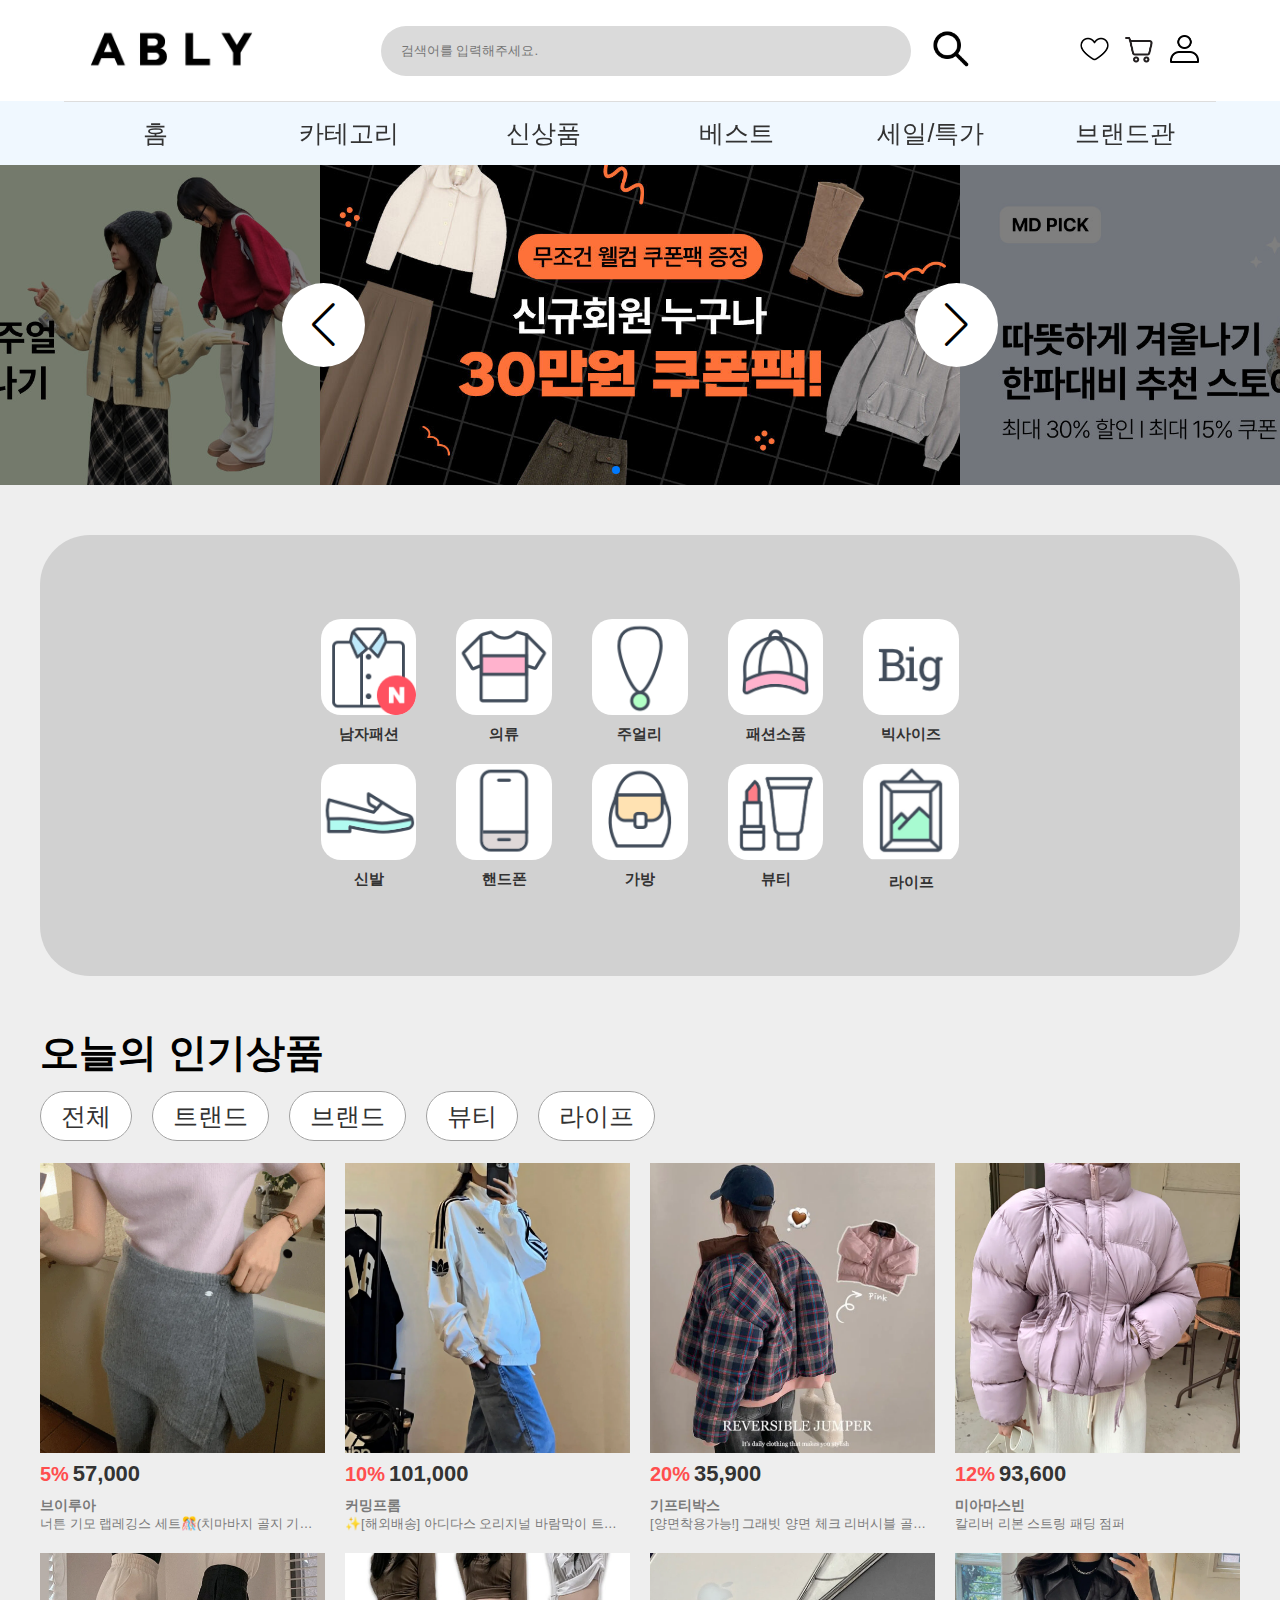
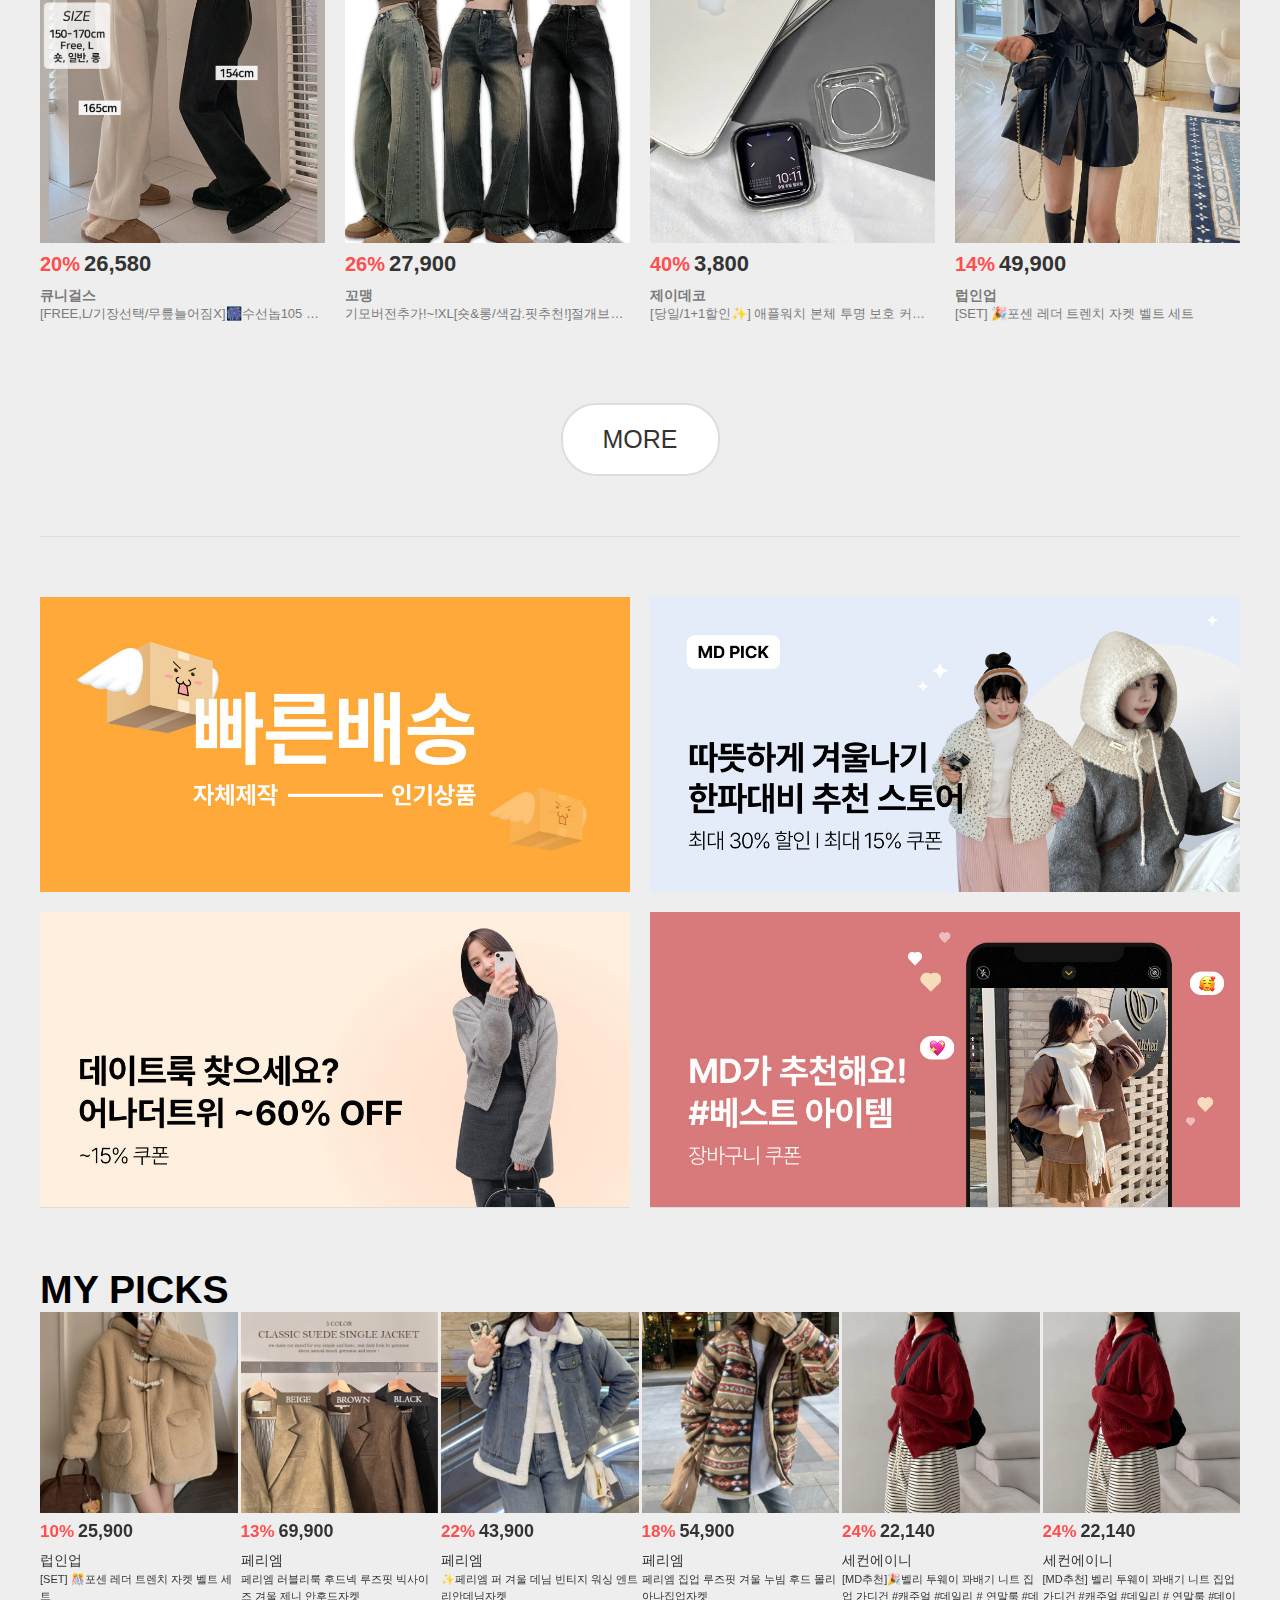
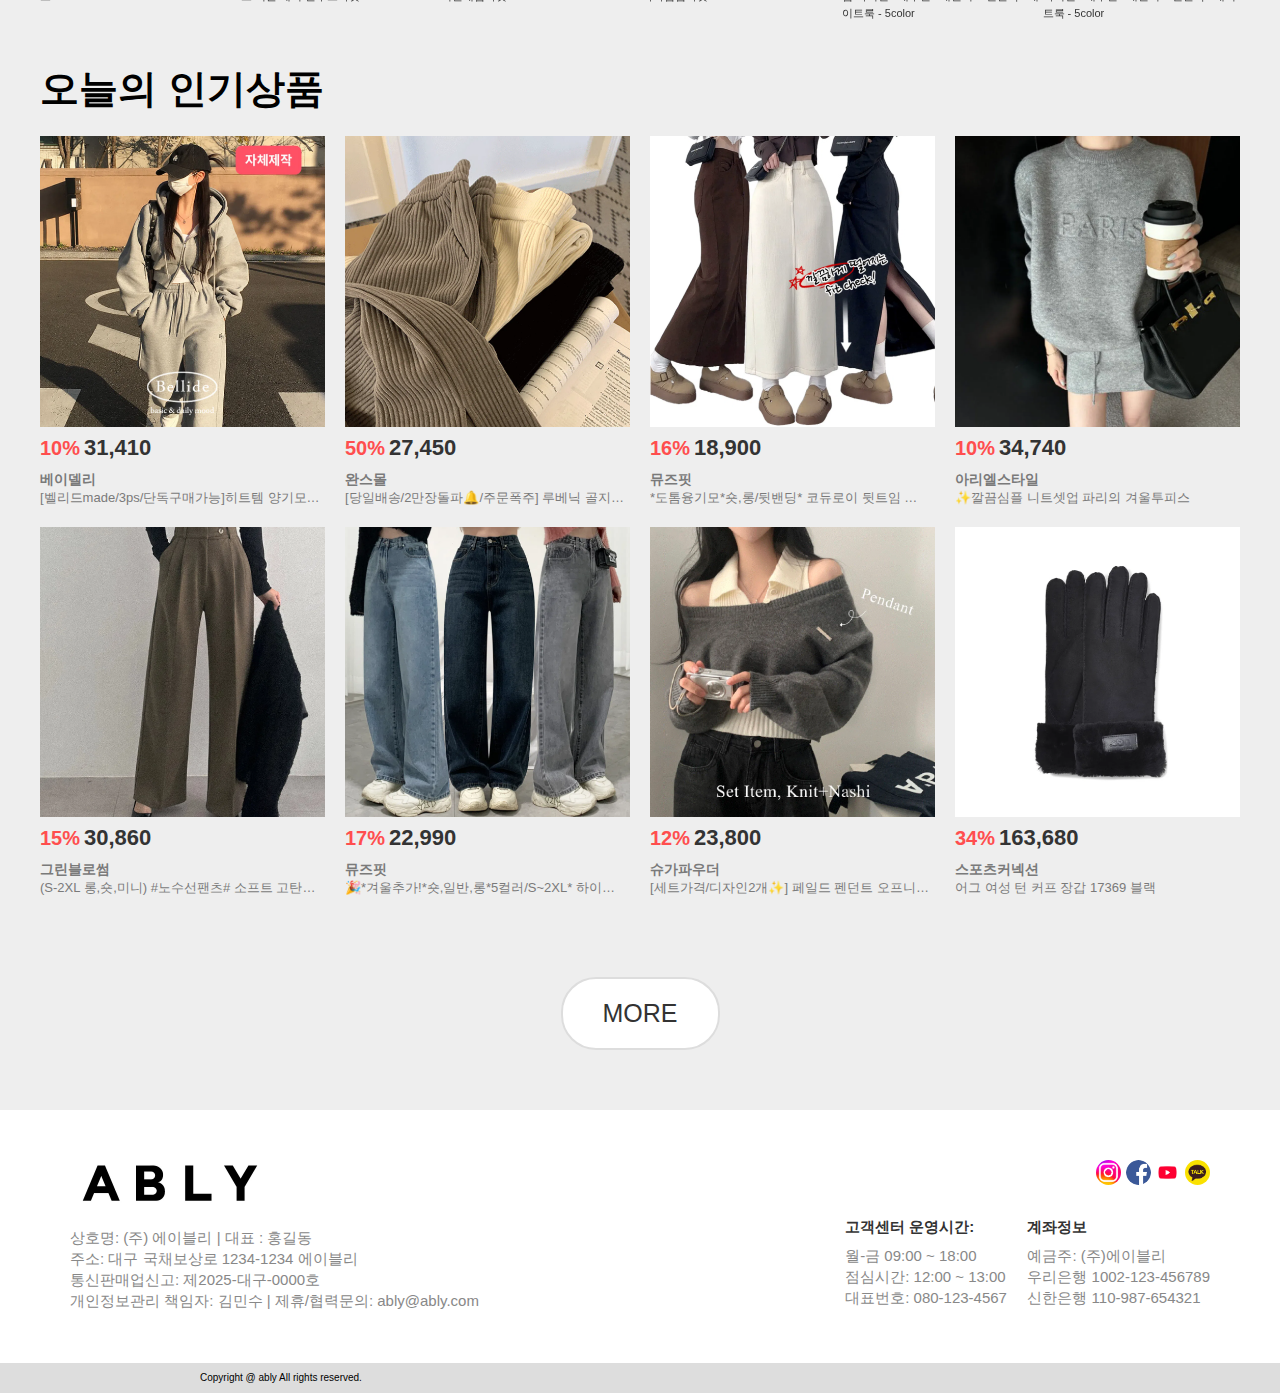
<file: index.html>
<!DOCTYPE html>
<html lang="ko">
  <head>
    <meta charset="UTF-8" />
    <meta name="viewport" content="width=device-width, initial-scale=1.0" />
    <!-- seo 엔진 최적화 -->
    <!-- 웹페이지의 설명을 정의 -->
    <meta name="description" content="alby 홈페이지 만들기 입니다." />
    <!-- 웹페이지와 관련된 키워드를 정의 -->
    <meta name="keywords" content="ably, ably홈쇼핑, ABLY, ably여성의류" />
    <!-- 웹페이지의 저자를 정의  -->
    <meta name="author" content="ably" />
    <!-- 소셜 미디어에서 페이지가 공유될때 사용되는 제목 -->
    <meta property="og:title" content="ably" />
    <!-- 소셜 미디어에서 페이지가 공유될 때 표시되는 사이트 이름 -->
    <meta property="og:site_name" content="ably 웹사이트" />
    <!-- 소셜 미디어에서 페이지가 웹사이트임을 명시 -->
    <meta property="og:type" content="website" />
    <!-- Open Graph 프로토콜에서 사용되는 메타 태그의 속성 중 하나로, 페이지의 간략한 설명을 제공하는 데 사용 -->
    <!-- 소셜 미디어에서 공유될 때 사용되는 URL -->
    <meta property="og:url" content="https://jungyuri-456.github.io/ably_project/" />
    <!-- 소셜 미디어에서 페이지가 공유될 때 표시되는 이미지 -->
    <meta property="og:image" content="https://jungyuri-456.github.io/ably_project/images/logo%201.png" />
    <!-- 소셜 미디어에서 페이지가 공유될 때 사용되는설명 -->
    <meta property="og:description" content="ably 웹사이트입니다." />
    <link rel="stylesheet" href="css/swiper.css" />
    <link rel="stylesheet" href="css/main.css" />
    <link rel="icon" type="image/png" href="images/unnamed.png" sizes="32x32" />


    <!-- Link Swiper's CSS -->
    <link rel="stylesheet" href="https://cdn.jsdelivr.net/npm/swiper@11/swiper-bundle.min.css" />
    <link rel="stylesheet" href="css/responsive.css">
    <!-- Swiper JS -->
    <script src="https://cdn.jsdelivr.net/npm/swiper@11/swiper-bundle.min.js"></script>
    <script src="js/main.js"></script>
    <title>ABLY</title>
  </head>
  <body>
    <!-- 전체 -->
    <div class="wrap">
      <!-- 상단 -->
      <div class="top">
        <div class="top-innder">
          <!-- 최상단 -->
          <div class="topFisrt">
            <!-- 로고 -->
            <div class="logo">
              <a href="#">
                <img src="images/logo 1.png" alt="로고" />
              </a>
            </div>
            <!-- 검색바 -->
            <div class="find">
              <form class="bar">
                <input type="text" placeholder="검색어를 입력해주세요." />
              </form>
              <div class="glassIcon">
                <a href="#">
                  <img src="images/readingglasses_icon.png" alt="돋보기" />
                </a>
              </div>
            </div>
            <!-- 바로가기 아이콘 -->
            <div class="iconTop">
              <!-- 찜목록 -->
              <div class="heart">
                <a href="#">
                  <img src="images/heart_icon.png" alt="찜목록" />
                </a>
              </div>
              <!-- 장바구니 -->
              <div class="cart">
                <a href="#">
                  <img src="images/cart_icon.png" alt="장바구니" />
                </a>
              </div>
              <!-- 마이페이지 -->
              <div class="man">
                <a href="#">
                  <img src="images/man_icon.png" alt="마이페이지" />
                </a>
              </div>
              <div class="hambuger">
                <a href="#">
                  <img src="images/free-icon-hamburger-7710488.png" alt="햄버거바">
                </a>
              </div>
            </div>
          </div>
          <!-- 네비게이션 바 -->
          <nav class="topSecond">
            <ul class="bgn">
              <li>
                <a href="#">홈</a>
                <ul class="bgn_2">
                  <li><a href="#">아우터</a></li>
                  <li><a href="#">상의</a></li>
                  <li><a href="#">하의</a></li>
                  <li><a href="#">원피스</a></li>
                  <li><a href="#">신발</a></li>
                  <li><a href="#">가방</a></li>
                  <li><a href="#">액세서리</a></li>
              </ul></li>
              <li><a href="#">카테고리</a>
                <ul class="bgn_2">
                  <li><a href="#">스타일링 추천</a></li>
                  <li><a href="#">테마별 추천</a></li>
                  <li><a href="#">가격대별 추천</a></li>
                  <li><a href="#">트렌드 컬렉션</a></li>
                </ul>
              </li>
              <li><a href="#">신상품</a>
                <ul class="bgn_2">
                  <li><a href="#">이번 주 신상</a></li>
                  <li><a href="#">시즌 신상</a></li>
                  <li><a href="#">셀럽 추천 신상</a></li>
                  <li><a href="#">인기 브랜드 신상품</a></li>
                  <li><a href="#">유니크 아이템</a></li>
                </ul>
              </li>
              <li><a href="#">베스트</a>
                <ul class="bgn_2">
                  <li><a href="#">주간 베스트</a></li>
                  <li><a href="#">리뷰 베스트</a></li>
                  <li><a href="#">SNS 핫템</a></li>
                  <li><a href="#">카테고리 베스트</a></li>
                  <li><a href="#">판매량 베스트</a></li>
                </ul></li>
              <li><a href="#">세일/특가</a>
                <ul class="bgn_2">
                  <li><a href="#">타임 세일</a></li>
                  <li><a href="#">타임오프 세일</a></li>
                  <li><a href="#">한정수량 특가</a></li>
                  <li><a href="#">1 + 1 기획전</a></li>
                  <li><a href="#">추가 할인 쿠폰적용 상품</a></li>
                </ul></li>
              <li><a href="#">브랜드관</a>
                <ul class="bgn_2">
                  <li><a href="#">인기 브랜드</a></li>
                  <li><a href="#">신규 브랜드</a></li>
                  <li><a href="#">디자이너 브랜드</a></li>
                  <li><a href="#">에이블리 독점 브랜드</a></li>
                  <li><a href="#">해외 브랜드</a></li>
                </ul></li>
            </ul>
          </nav>
        </div>
      </div>
      <!-- 광고배너 -->
      <div class="swiper addSwiper">
        <ul class="swiper-wrapper">
          <li class="swiper-slide">
            <img src="images/banner/banner_1.jpg" alt="배너1" />
          </li>
          <li class="swiper-slide">
            <img src="images/banner/banner_3.jpg" alt="배너2" />
          </li>
          <li class="swiper-slide">
            <img src="images/banner/banner_4.jpg" alt="배너3" />
          </li>
          <li class="swiper-slide">
            <img src="images/banner/banner_5.jpg" alt="배너3" />
          </li>
          <li class="swiper-slide">
            <img src="images/banner/banner_6.jpg" alt="배너3" />
          </li>
          <li class="swiper-slide">
            <img src="images/banner/banner_7.jpg" alt="배너3" />
          </li>
        </ul>
        <div class="swiper-button-next"></div>
        <div class="swiper-button-prev"></div>
        <div class="swiper-pagination"></div>
      </div>
      <!-- 메인버튼 -->
      <div class="inner">
        <div class="mainButton">
          <ul class="line1">
            <li>
              <a href="#">
                <img src="images/button/shortcut_image_1676511639199031.png" alt="1" />
                <span>남자패션</span>
              </a>
            </li>
            <li>
              <a href="#">
                <img src="images/button/icon_category_top.png" alt="2" />
                <span>의류</span>
              </a>
            </li>
            <li>
              <a href="#">
                <img src="images/button/icon_category_jewelry.png" alt="3" />
                <span>주얼리</span>
              </a>
            </li>
            <li>
              <a href="#">
                <img src="images/button/icon_category_accessory.png" alt="4" />
                <span>패션소품</span>
              </a>
            </li>
            <li>
              <a href="#">
                <img src="images/button/icon_category_bigsize.png" alt="5" />
                <span>빅사이즈</span>
              </a>
            </li>
          </ul>
          <ul class="line2">
            <li>
              <a href="#">
                <img src="images/button/icon_category_shoes.png" alt="6" />
                <span>신발</span>
              </a>
            </li>
            <li>
              <a href="#">
                <img src="images/button/icon_category_phone.png" alt="7" />
                <span>핸드폰</span>
              </a>
            </li>
            <li>
              <a href="#">
                <img src="images/button/icon_category_bag.png" alt="8" />
                <span>가방</span>
              </a>
            </li>
            <li>
              <a href="#">
                <img src="images/button/shortcut_image_1644228120710012.png" alt="9" />
                <span>뷰티</span>
              </a>
            </li>
            <li>
              <a href="#">
                <img src="images/button/shortcut_image_1644228144993922.png" alt="5" />
                <span>라이프</span>
              </a>
            </li>
          </ul>
        </div>
      </div>
      <!-- 상품목록 1 -->
      <div class="product1">
        <div class="inner">
          <h2>오늘의 인기상품</h2>
          <div class="category">
            <ul class="list">
              <li><a href="#">전체</a></li>
              <li><a href="#">트랜드</a></li>
              <li><a href="#">브랜드</a></li>
              <li><a href="#">뷰티</a></li>
              <li><a href="#">라이프</a></li>
            </ul>
          </div>
          <div class="picture">
            <ul class="pic_1">
              <li>
                <a href="#">
                  <img src="images/clothes/aa.png" alt="1" />
                <div class="product-txt">
                  <span class="_1">5%</span>
                  <span class="_2">57,000</span>
                  <br />
                  <div class="Sletter">
                    <span class="_3">브이루아</span><br>
                    <span class="_4">너튼 기모 랩레깅스 세트🎊(치마바지 골지 기모레깅스 제깅스 랩스커트 부츠컷)</span>
                  </div>
                  
                 
                </div>
                </a>
              </li>
              <li>
                <a href="#"><img src="images/clothes/bb.png" alt="2" />
                  <div class="product-txt">
                    <span class="_1">10%</span>
                    <span class="_2">101,000</span>
                    <br />
                    <div class="Sletter">
                      <span class="_3">커밍프롬</span><br>
                      <span class="_4">✨[해외배송] 아디다스 오리지널 바람막이 트레포일 자켓 화이트 블랙</span>
                    </div>
                  </div>
                </a>
              </li>
              <li>
                <a href="#"><img src="images/clothes/cc.png" alt="1" />
                  <div class="product-txt">
                    <span class="_1">20%</span>
                    <span class="_2">35,900</span>
                    <br />
                    <div class="Sletter">
                      <span class="_3">기프티박스</span><br>
                      <span class="_4">[양면착용가능!] 그래빗 양면 체크 리버시블 골덴 카라 오버핏 패딩 점퍼</span>
                    </div>
                  </div>
                </a>
              </li>
              <li>
                <a href="#"><img src="images/clothes/dd.png" alt="1" />
                  <div class="product-txt">
                    <span class="_1">12%</span>
                    <span class="_2">93,600 </span>
                    <br />
                    <div class="Sletter">
                      <span class="_3">미아마스빈</span><br>
                      <span class="_4">칼리버 리본 스트링 패딩 점퍼</span>
                    </div>
                  </div>
                </a>
              </li>
            </ul>
            <ul class="pic_2">
              <li>
                <a href="#"><img src="images/clothes/ee.png" alt="1" />
                  <div class="product-txt">
                    <span class="_1">20%</span>
                    <span class="_2">26,580</span>
                    <br />
                    <div class="Sletter">
                      <span class="_3">큐니걸스</span><br>
                      <span class="_4">[FREE,L/기장선택/무릎늘어짐X]🎆수선놉105 융기 모밴딩골지 투웨이팬츠</span>
                    </div>
                  </div>
                </a>
              </li>
              <li>
                <a href="#"><img src="images/clothes/ff.png" alt="2" />
                  <div class="product-txt">
                    <span class="_1">26%</span>
                    <span class="_2">27,900</span>
                    <br />
                    <div class="Sletter">
                      <span class="_3">꼬맹</span>
                      <span class="_4">기모버전추가!~!XL[숏&롱/색감.핏추천!]절개브러쉬 워싱데님와이드 롱팬츠</span>
                    </div>
                  </div>
                </a>
              </li>
              <li>
                <a href="#"><img src="images/clothes/gg.png" alt="1" />
                  <div class="product-txt">
                    <span class="_1">40%</span>
                    <span class="_2">3,800</span>
                    <br>
                    <div class="Sletter">
                      <span class="_3">제이데코</span>
                      <span class="_4">[당일/1+1할인✨] 애플워치 본체 투명 보호 커버 케이스 8 7 6 5 4 3 2 1 SE</span>
                    </div>
                  </div>
                </a>
              </li>
              <li>
                <a href="#"><img src="images/clothes/hh.png" alt="1" />
                  <div class="product-txt">
                    <span class="_1">14%</span>
                    <span class="_2">49,900</span>
                    <br>
                    <div class="Sletter">
                      <span class="_3">럽인업</span>
                      <br>
                      <span class="_4">[SET] 🎉포센 레더 트렌치 자켓 벨트 세트</span>
                    </div>
                    </div>
                  </a>
              </li>
            </ul>
          </div>
          <button class="more"><a href="#">MORE</a></button

        </div>
      </div>
      <!-- 광고배너 -->
      <div class="inner">
        <div class="ad">
          <div class="ad_1">
            <a href="#"><img src="images/banner/ad_1.jpg" alt="1"></a>
            <a href="#"><img src="images/banner/banner_3.jpg" alt="2"></a>
          </div>
          <div class="ad_2">
            <a href="#"><img src="images/banner/banner_5.jpg" alt="3"></a>
            <a href="#"><img src="images/banner/banner_6.jpg" alt="4"></a>
          </div>
        </div>
      </div>
      <!-- 마이 픽 -->
       <div class="inner">
        <div class="swiper myPicks">
          <h2>MY PICKS</h2>
          <ul class="swiper-wrapper myPicks_pic">
            <li class="swiper-slide">
              <a href="#">
                <img src="images/clothes/ii.png" alt="1" />
                <span class="_1_">10%</span>
                <span class="_2_">25,900</span>
                <br />
                <div class="sletter">
                  <span class="_3_">럽인업</span><br>
                  <span class="_4_">[SET] 🎊포센 레더 트렌치 자켓 벨트 세트</span>
                </div>
              </a>
            </li>
            <li class="swiper-slide">
              <a href="#">
                <img src="images/clothes/jj.png" alt="2" />
                <span class="_1_">13%</span>
                <span class="_2_">69,900</span>
                <br />
                <div class="sletter">
                  <span class="_3_">페리엠</span><br>
                  <span class="_4_">페리엠 러블리룩 후드넥 루즈핏 빅사이즈 겨울 제니 안후드자켓</span>
                </div>
              </a>
            </li>
            <li class="swiper-slide">
              <a href="#">
                <img src="images/clothes/kk.png" alt="3" />
                <span class="_1_">22%</span>
                <span class="_2_">43,900</span>
                <br />
                <div class="sletter">
                  <span class="_3_">페리엠</span><br>
                  <span class="_4_">✨페리엠 퍼 겨울 데님 빈티지 워싱 엔트리안데님자켓</span>
                </div>
              </a>
            </li>
            <li class="swiper-slide">
              <a href="#">
                <img src="images/clothes/ll.png" alt="4" />
                <span class="_1_">18%</span>
                <span class="_2_">54,900</span>
                <br />
                <div class="sletter">
                  <span class="_3_">페리엠</span><br>
                  <span class="_4_">페리엠 집업 루즈핏 겨울 누빔 후드 몰리아나집업자켓</span>
                </div>
              </a>
            </li>
            <li class="swiper-slide">
              <a href="#">
                <img src="images/clothes/mm.png" alt="5" />
                <span class="_1_">24%</span>
                <span class="_2_">22,140</span>
                <br />
                <div class="sletter">
                  <span class="_3_">세컨에이니</span><br>
                  <span class="_4_">[MD추천]🎉벨리 투웨이 꽈배기 니트 집업 가디건 #캐주얼 #데일리 # 연말룩 #데이트룩 - 5color</span>
                </div>
              </a>
            </li>
            <li class="swiper-slide">
              <a href="#">
                <img src="images/clothes/mm.png" alt="6" />
                <span class="_1_">24%</span>
                <span class="_2_">22,140</span>
                <br />
                <div class="sletter">
                  <span class="_3_">세컨에이니</span><br>
                  <span class="_4_">[MD추천] 벨리 투웨이 꽈배기 니트 집업 가디건 #캐주얼 #데일리 # 연말룩 #데이트룩 - 5color</span>
                </div>
              </a>
            </li>
            <li class="swiper-slide">
              <a href="#">
                <img src="images/clothes/mm.png" alt="7" />
                <span class="_1_">24%</span>
                <span class="_2_">22,140</span>
                <br />
                <div class="sletter">
                  <span class="_3_">세컨에이니</span><br>
                  <span class="_4_">[MD추천] 벨리 투웨이 꽈배기 니트 집업 가디건 #캐주얼 #데일리 # 연말룩 #데이트룩 - 5color</span>
                </div>
              </a>
            </li>
            <li class="swiper-slide">
              <a href="#">
                <img src="images/clothes/mm.png" alt="7" />
                <span class="_1_">24%</span>
                <span class="_2_">22,140</span>
                <br />
                <div class="sletter">
                  <span class="_3_">세컨에이니</span><br>
                  <span class="_4_">[MD추천] 벨리 투웨이 꽈배기 니트 집업 가디건 #캐주얼 #데일리 # 연말룩 #데이트룩 - 5color</span>
                </div>
              </a>
            </li>
          </ul>
          <!-- <div class="swiper-button-next"></div>
          <div class="swiper-button-prev"></div> -->
        </div>
        
        </div>
       </div>
       <!-- 상품목록2 -->
       <div class="product1">
        <div class="inner">
          <div class="picture">
            <h2 class="second_product">오늘의 인기상품</h2>
            <ul class="pic_1">
              <li>
                <a href="#"><img src="images/clothes/nn.png" alt="1" />
                <div class="product-txt">
                  <span class="_1">10%</span>
                  <span class="_2">31,410</span>
                  <br />
                  <div class="Sletter">
                    <span class="_3">베이델리</span><br>
                    <span class="_4">[벨리드made/3ps/단독구매가능]히트템 양기모 투웨이 트레이닝 세트 op1268</span>
                  </div>
                </div>
              </a>
              </li>
              <li>
                <a href="#"><img src="images/clothes/oo.png" alt="2" />
                  <div class="product-txt">
                    <span class="_1">50%</span>
                    <span class="_2">27,450</span>
                    <br />
                    <div class="Sletter">
                      <span class="_3">완스몰</span><br>
                      <span class="_4">[당일배송/2만장돌파🔔/주문폭주] 루베닉 골지 밴딩 팬츠</span>
                    </div>
                  </div>
                </a>
              </li>
              <li>
                <a href="#"><img src="images/clothes/pp.png" alt="1" />
                  <div class="product-txt">
                    <span class="_1">16%</span>
                    <span class="_2">18,900</span>
                    <br />
                    <div class="Sletter">
                      <span class="_3">뮤즈핏</span><br>
                      <span class="_4">*도톰융기모*숏,롱/뒷밴딩* 코듀로이 뒷트임 슬릿골덴 롱 스커트</span>
                    </div>
                  </div>
                </a>
              </li>
              <li>
                <a href="#"><img src="images/clothes/qq.png" alt="1" />
                  <div class="product-txt">
                    <span class="_1">10%</span>
                    <span class="_2">34,740</span>
                    <br />
                    <div class="Sletter">
                      <span class="_3">아리엘스타일</span><br>
                      <span class="_4">✨깔끔심플 니트셋업 파리의 겨울투피스</span>
                    </div>
                  </div>
                </a>
              </li>
            </ul>
            <ul class="pic_2">
              <li>
                <a href="#"><img src="images/clothes/rr.png" alt="1" />
                  <div class="product-txt">
                    <span class="_1">15%</span>
                    <span class="_2">30,860</span>
                    <br />
                    <div class="Sletter">
                      <span class="_3">그린블로썸</span><br>
                      <span class="_4">(S-2XL 롱,숏,미니) #노수선팬츠# 소프트 고탄력 기모 언발 버튼 투핀턱 클래식룩 올드머니룩 키큰녀 키작녀 겨울 와이드 슬랙스</span>
                    </div>
                  </div>
                </a>
              </li>
              <li>
                <a href="#"><img src="images/clothes/ss.png" alt="2" />
                  <div class="product-txt">
                    <span class="_1">17%</span>
                    <span class="_2">22,990</span>
                    <br />
                    <div class="Sletter">
                      <span class="_3">뮤즈핏</span>
                      <span class="_4">🎉*겨울추가!*숏,일반,롱*5컬러/S~2XL* 하이웨스트 3단기장 5컬러 워싱 와이드 청바지</span>
                    </div>
                  </div>
                </a>
              </li>
              <li>
                <a href="#"><img src="images/clothes/tt.png" alt="1" />
                  <div class="product-txt">
                    <span class="_1">12%</span>
                    <span class="_2">23,800</span>
                    <br>
                    <div class="Sletter">
                      <span class="_3">슈가파우더</span>
                      <span class="_4">[세트가격/디자인2개✨] 페일드 펜던트 오프니트 나시 투피스, 셋업-3color</span>
                    </div>
                  </div>
                </a>
              </li>
              <li>
                <a href="#"><img src="images/clothes/uu.png" alt="1" />
                  <div class="product-txt">
                    <span class="_1">34%</span>
                    <span class="_2">163,680</span>
                    <br>
                    <div class="Sletter">
                      <span class="_3">스포츠커넥션</span>
                      <br>
                      <span class="_4">어그 여성 턴 커프 장갑 17369 블랙</span>
                    </div> 
                    </div>
                  </a>
              </li>
            </ul>
            <button class="more"><a href="#">MORE</a></button>
          
          </div>
        </div>
       </div>
       <!-- 하단 -->
        <div class="footer">
          <!-- 좌-하단 -->
          <div class="footer-left">
            <!-- 로고 -->
            <div class="foot-logo">
              <a href="#">
                <img src="images/logo 1.png" alt="하단로고">
              </a>
            </div>
            <!-- 사이트정보 -->
            <div class="siteInfo">
              <ul class="siteInfo-list">
                <li><span>상호명: (주) 에이블리 | 대표 : 홍길동
                </span></li>
                <li><span>주소: 대구 국채보상로 1234-1234 에이블리
                </span></li>
                <li><span>통신판매업신고: 제2025-대구-0000호
                </span></li>
                <li><span>개인정보관리 책임자: 김민수 | 제휴/협력문의: ably@ably.com</span></li>
              </ul>
            </div>
          </div>
          <!-- 우-하단 -->
           <div class="footer-right">
            <!-- 미디어 아이콘 -->
            <div class="socialMedia">
              <a href="#">
                <img src="images/InstaLogo.png" alt="인스타로고">
              </a>
              <a href="#">
                <img src="images/FacebookLogo.png" alt="페이스북로고">
              </a>
              <a href="#">
                <img src="images/youtubeLogo.png" alt="유튜브로고">
              </a>
              <a href="#">
                <img src="images/kakaoLogo.png" alt="카카오 로고">
              </a>
            </div>
            <!-- 사이트정보2 -->
            <div class="inform">
              <div class="csInfo">
                <ul class="csInfo-list">
                  <li class="__1"><span><b>고객센터 운영시간:</b></span></li>
                  <li><span>월-금 09:00 ~ 18:00</span></li>
                  <li><span>점심시간: 12:00 ~ 13:00</span></li>
                  <li><span>대표번호: 080-123-4567</span></li>
                </ul>
              </div>
              <div class="accountInfo">
                <ul class="accountInfo-list">
                  <li class="__1"><span><b>계좌정보</b></span></li>
                  <li><span>예금주: (주)에이블리</span></li>
                  <li><span>우리은행 1002-123-456789</span></li>
                  <li><span>신한은행 110-987-654321</span></li>
                </ul>
              </div>
            </div>

           </div>
        
      </div>
      <div class="footer-down">
        <p>Copyright @ ably All rights reserved.</p>  
      </div>
    </div>

  </body>
</html>
</file>
<file: css/main.css>
@charset "utf-8";
@import url("header.css");
@import url("mainButton.css");
* {
  margin: 0;
  padding: 0;
  box-sizing: border-box;
}
ul,
li {
  list-style: none;
}
a {
  text-decoration: none;
  color: #333;
}
.inner {
  max-width: 1200px;
  margin: auto;
  /* background-color: aqua; */
}
/* 전체 */

/* 광고배너 */

/* 상품목록 */
h2 {
  font-size: 280%;
  width: 30%;
  white-space: nowrap;
  /* background-color: aqua; */
}
.category .list {
  display: flex;
  font-size: 25px;
  gap: 20px;
}
.list li {
  margin-top: 20px;
  margin-bottom: 30px;
  text-align: center;
  white-space: nowrap;
}
.category .list li:hover a {
  color: #fff;
  background-color: #ff6a6a;
}
.list li a {
  /* width: 100%; */
  padding: 10px 20px;
  border-radius: 30px;
  border: solid 1px #a0a0a0;
  background-color: #ffffff;
}
.picture ul {
  /* background-color: purple; */
  display: flex;
  flex-wrap: wrap;
  gap: 20px;
}
.picture ul li{
 
  width: calc((100% - 60px) / 4);
}
.picture ul li a img {
  width: 100%;
}

/* 싱픔목록 글자 */

/* 할인빨간글씨 */
.picture .pic_1 ._1,
.pic_2 ._1 {
  color: rgb(255, 78, 78);
  font-size: 20px;
  font-weight: bold;
}
/* 상품가격 */
.picture .pic_1 ._2,
.pic_2 ._2 {
  font-weight: bold;
  font-size: 22px;
}
.picture .pic_1 ._3,
.pic_2 ._3 {
  color: #7a7a7a;
  font-weight: 600;
}
.picture .pic_1 ._4,
.pic_2 ._4 {
  font-size: 13px;
  color: #7a7a7a;
}
/* 상품글자생략 */
.picture .pic_1 li ._4,
.pic_2 li ._4 {
  display: block;
  width: 280px;
  /* background-color: #ff6a6a; */
  white-space: nowrap;
  overflow: hidden;
  text-overflow: ellipsis;
}
.picture li .product-txt .Sletter {
  margin-top: 10px;
}
/* .picture li .product-txt .Sletter span:first-child{

  padding-top: 20px;
} */
/* 상품글자 간격 */
.picture .product-txt {
  padding-top: 5px;
  padding-bottom: 20px;
}
.picture li a ._1 {
  margin-bottom: 50px;
}

/* 버튼 */
.more {
  padding: 20px 40px;
  color: #8f8f8f;
  font-size: 25px;
  border-radius: 35px;
  border: 2px solid #ddd;
  background-color: #fff;
  margin: 60px auto;
  display: block;
}
button .more:hover a {
  background-color: #8f8f8f;
}

/* 광고 4개 */
.ad {
  border-top: 1px solid #ddd;
}

.ad_1 {
  margin-top: 60px;
  display: flex;
  gap: 20px;
}
.ad_1 a {
  width: 50%;
  display: flex;
}
.ad_1 a img {
  width: 100%;
  display: flex;
}
.ad_2 {
  margin-top: 20px;
  display: flex;
  gap: 20px;
}
.ad_2 a {
  width: 50%;
  display: flex;
}
.ad_2 a img {
  width: 100%;
  display: flex;
  margin-bottom: 60px;
  border-bottom: 1px solid #ddd;
}

/* 마이픽 */
.swiper .myPicks {
  border-top: 1px solid #ddd;
  padding-top: 60px;
  margin-bottom: 40px;
  border-bottom: 1px solid #ddd;
}
.swiper-wrapper .myPicks_pic {
  margin-top: 20px;
  display: flex;
  width: 100%;
  gap: 10px;
}
/* .swiper-wrapper .myPicks_pic > li{
  width: 20%;
} */
.myPicks_pic li a img {
  width: 100%;
  margin-bottom: 5px;
}
.myPicks_pic li:last-child {
  margin-bottom: 40px;
  border-bottom: 1px solid #ddd;
}
/* 마이픽_글자 스타일 */
.myPicks_pic li ._1_ {
  font-size: 17px;
  font-weight: bold;
  color: rgb(255, 78, 78);
}
.myPicks_pic li ._2_ {
  font-size: 18px;
  font-weight: bold;
}
.myPicks_pic li ._3_ {
  /* font-size: 13px; */
}
.myPicks_pic li ._4_ {
  font-size: 11px;
}

.myPicks_pic li .sletter {
  margin-top: 10px;
}

/* 상품목록2 */
.second_product {
  margin-bottom: 20px;
}

/* 하단 */
.footer {
  width: 100%;
  padding: 60px 200px 30px 200px;
  display: flex;
  white-space: nowrap;
  justify-content: space-between;
  background-color: #fff;
}
/* 좌하단 */
.footer-left {
  width: 30%;
}
.foot-logo a img {
  width: 50%;
  min-width: 200px;
}
.siteInfo {
  width: 80%;
  margin-top: 20px;
  font-size: 15px;
  color: #888888;
}

.siteInfo > li > span:last-child {
  margin-top: 5px;
}

.siteInfo-list > li {
  margin-bottom: 2px;
}
/* 우하단 */
.footer-right {
  width: 40%;
  display: flex;
  flex-direction: column;
  gap: 30px;
}
.footer-right .socialMedia {
  width: 25%;
  display: flex;
  gap: 4%;
  margin-left: auto;
}

.socialMedia a img {
  width: 100%;
  border-radius: 50px;
  min-width: 25px;
}
.inform {
  display: flex;
  justify-content: flex-end;
  width: 80%;
  margin-left: auto;
}
.csInfo {
  width: 100%;
  font-size: 15px;
  gap: 20%;
  color: #888888;
}
.csInfo .csInfo-list .__1,
.accountInfo .__1 {
  color: #333;
  margin-bottom: 10px !important;
}
.csInfo .csInfo-list li {
  margin-bottom: 2px;
}

.accountInfo {
  width: 100%;
  font-size: 15px;
  gap: 20%;
  color: #888888;
}
.accountInfo .accountInfo-list li {
  margin-bottom: 2px;
}
.footer-down {
  width: 100%;
  height: 30px;
  background-color: #ddd;
}
.footer-down p {
  line-height: 30px;
  font-size: 10px;
  padding-left: 200px;
}
</file>
<file: css/responsive.css>
@media screen and (max-width: 1270px) {
  /* .iconTop{
    width: 30%;
} */
  html {
    font-size: 10px;
  }
  /* 상단 */
  /* 검색바 */
  .topFisrt {
    /* padding: 50px 70px; */
  }
  .glassIcon {
    display: none;
  }
  
  /* .bar input {
    width: 100%;
   
  } */
  /* 아이콘 */
  .iconTop > .hambuger {
    display: block;
   
  }
  .iconTop > .heart,
  .cart,
  .man {
    display: none;
  }
  /* 배너의 버튼*/
  .swiper-button-next:after,
  .swiper-button-prev:after {
    font-size: 25px;
    padding: 10px 15px;
  }
  .swiper-button-next,
  .swiper-button-prev {
    width: 30%;
  }
}
/* 네비게이션 바 */
/* .bgn > li > a{
  font-size: 17px;
}
.topSecond .bgn_2 > li > a{
  
} */
/* 메인버튼 */
.mainButton a {
  font-size: 15px;
  font-weight: 600;
}
.line1, .line2{
  width: 70%;
}
/* 하단 */
.footer {
  padding: 50px 70px;
}

@media screen and (max-width: 860px) {
  .bar input {
    width: 100%;
  }
  .mainButton a {
    font-size: 12px;
    font-weight: 600;
  }
  .line1 li a {
    gap: 3%; /* 반응형에서도 간격을 유지 */
    text-align: center;
  }
  .category .list li a {
    padding: 7px 12px;
    font-size: 20px;
  }
  .picture ul li {
    width: calc((100% - 20px) / 2);
  }

}

@media screen and (max-width: 530px) {
  .mainButton > .line1,
  .line2 > a > img {
    margin: 0 15px;
  }
}
</file>
